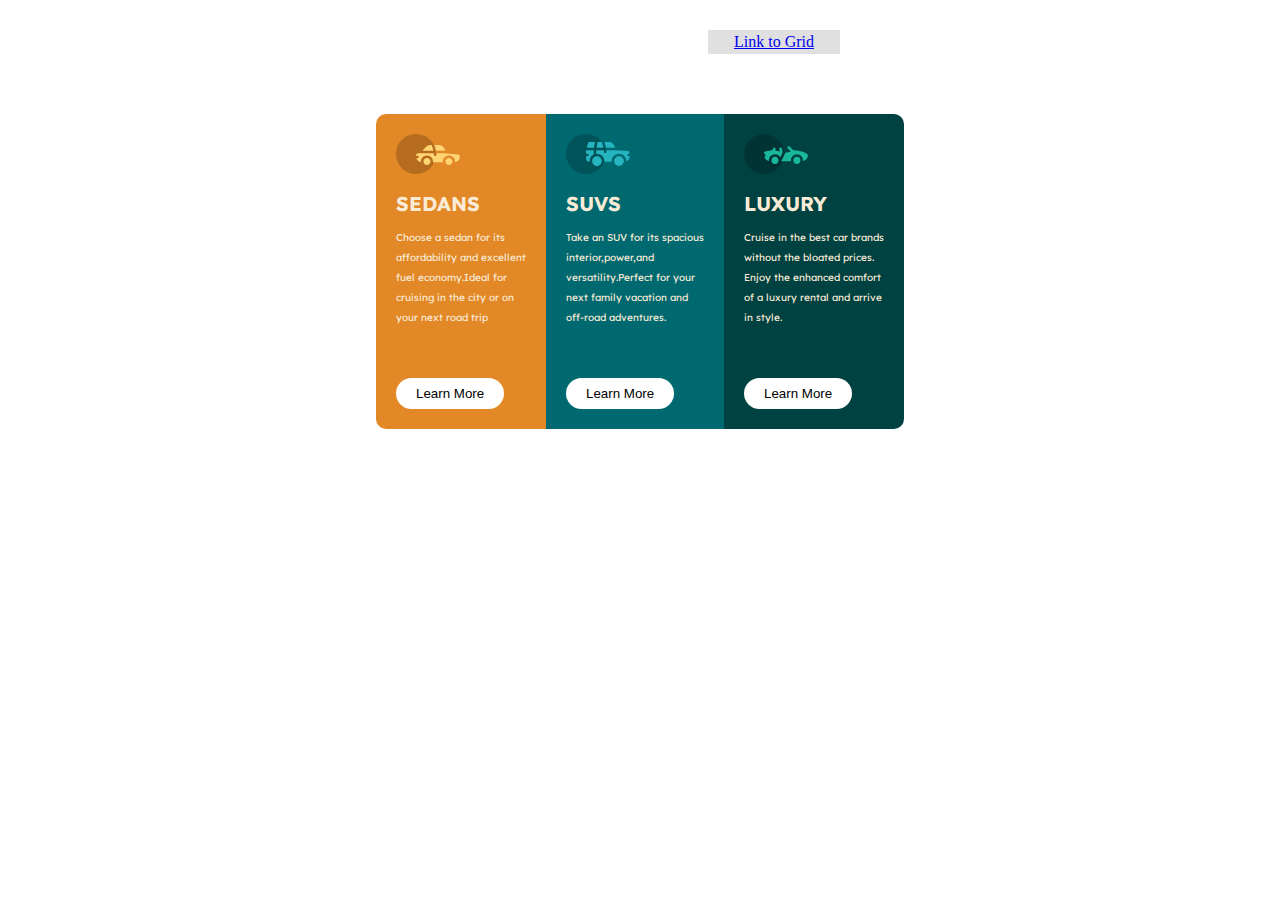
<file: index.html>
<!DOCTYPE html>
<html lang="en">

<head 
  <meta charset="UTF-8">
  <meta http-equiv="X-UA-Compatible" content="IE=edge">
  <meta name="viewport" content="width=device-width, initial-scale=1.0">
  <title> Column Card</title>
  <link rel="preconnect" href="https://fonts.googleapis.com">
  <link rel="preconnect" href="https://fonts.gstatic.com" crossorigin>
  <link href="https://fonts.googleapis.com/css2?family=Lexend+Deca:wght@200&display=swap" rel="stylesheet">
  <style>
    .main-div {
      display: flex;
      padding: 0%;
      box-sizing: border-box;
      justify-content: center;
      align-items: center;
      margin: auto;
      flex-direction: row;
      width: 100%;
    }

    @media (max-width:375px) {
      .main-div {
        flex-direction: column;
      }
    }

    .card1 {
      color: antiquewhite;
      font-size: 10px;
      font-family: 'Lexend Deca', sans-serif;
      margin-top: 60px;
      padding: 2em;
      /* padding-bottom: 100px; */
      line-height: 20px;

    }

    .col2 {
      background-color: hsl(184, 100%, 22%);
    }

    .col3 {
      background-color: hsl(179, 100%, 13%);
        }

    .col1 {
      background-color: hsl(31, 77%, 52%)
    }

    .rad {
      border-top-left-radius: 10px;
      border-bottom-left-radius: 10px;
    }

    .rad3 {
      border-bottom-right-radius: 10px;
      border-top-right-radius: 10px;
    }

    .btn-div {
      margin-top: 50px;
    }

    .btn-style {
      cursor: pointer;
       background-color: white;
       border-radius: 20px;
       padding: 8px 20px;
       border:none;
    }
    .btn-style:hover{
      background-color: transparent !important;
      border-color: white;
      border-style: solid;
      border-width: 2px;
      color:white;
    }

    .style{
      background-color:#e0e0e0;
      color: white;
      margin-left: 700px;
       justify-content: center;
       text-align: center;
       padding: 3px 6px;
       width: 120px;
       margin-top: 30px;
       
    }
  </style>
</head>

<body>
  <header class="style">
    <a href="grid.html">Link to Grid</a>
  </header>  
  <div class="main-div">
    <div class="card1 col1 rad">
      <img src="image/image sedans.svg" alt="sedan">
      <h1>SEDANS</h1>
      <p>
        Choose a sedan for its <br>
        affordability and excellent <br>
        fuel economy.Ideal for <br>
        cruising in the city or on <br>
        your next road trip
      </p>
      <div class="btn-div">
        <button class="btn1 col1 btn-style">Learn More</button>
      </div>
    </div>
    <div class="card1 col2">
      <img src="image/image suv.svg" alt="" srcset="">
      <h1>SUVS</h1>
      <p>
        Take an SUV for its spacious <br>
        interior,power,and <br>
        versatility.Perfect for your <br>
        next family vacation and <br>
        off-road adventures.
      </p>
      <div class="btn-div">
        <button class="btn2 col2 btn-style">
      Learn More
      </button>
      </div>
    </div>
    <div class="card1 col3  rad3">
      <img src="image/image luxury.svg" alt="" srcset="">
      <h1>LUXURY </h1>
      <p>
        Cruise in the best car brands <br>
        without the bloated prices. <br>
        Enjoy the enhanced comfort <br>
        of a luxury rental and arrive <br>
        in style.
      </p>
      <div class="btn-div">
        <button class="btn3 col3 btn-style">Learn More</button>
      </div>
    </div>
  </div>
</body>

</html>
</file>
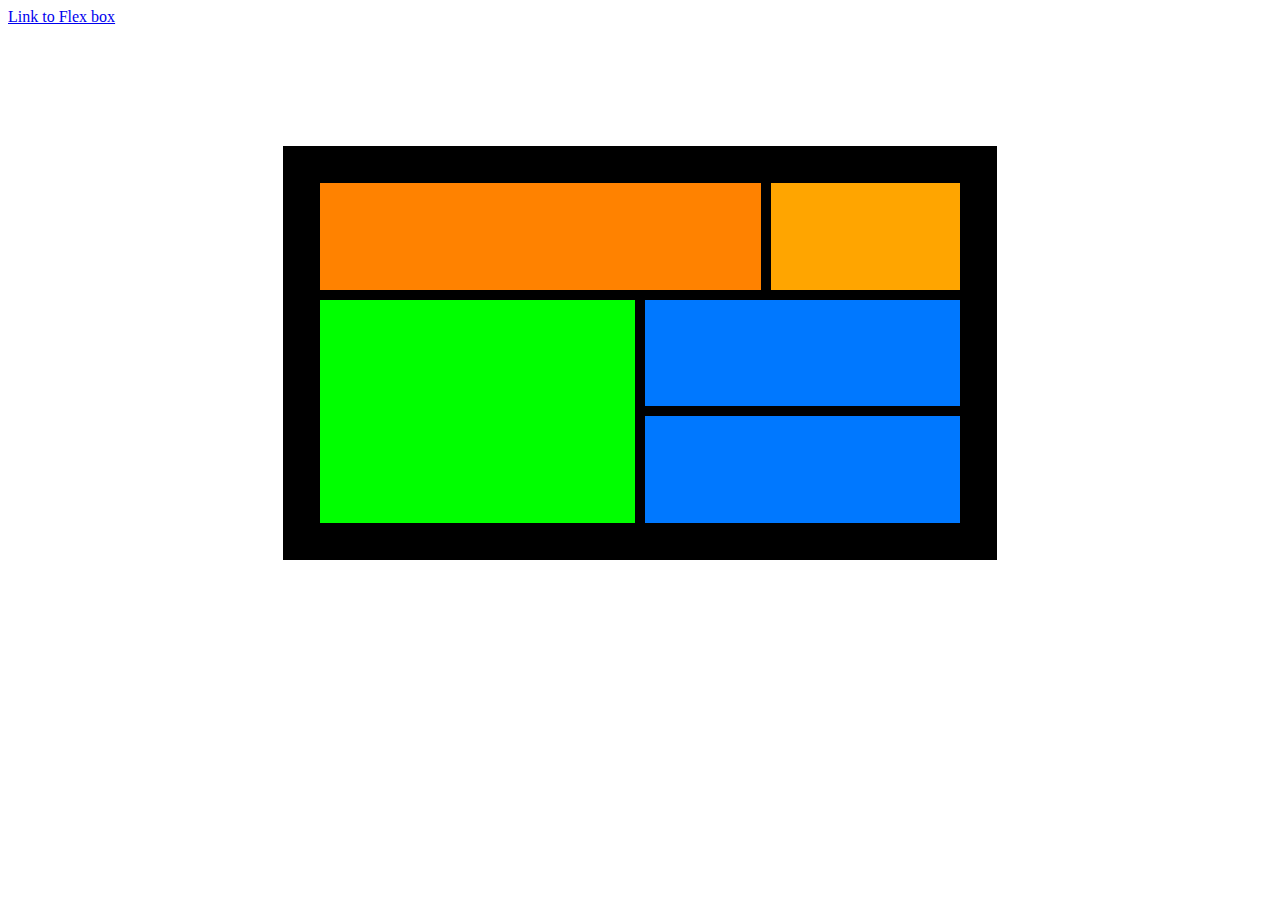
<file: grid.html>
<!DOCTYPE html>
<html lang="en">

<head>
    <meta charset="UTF-8">
    <meta http-equiv="X-UA-Compatible" content="IE=edge">
    <meta name="viewport" content="width=device-width, initial-scale=1.0">
    <title>Grid</title>
    <link rel="stylesheet" href="css/grid.css">
</head>

<body> 
    <header>
        <a href="index.html"> Link to Flex box</a>
    </header>
    <main>
        <div class="itema"></div>
        <div class="itemb"></div>
        <div class="itemc"></div>
        <div class="itemd"></div>
        <div class="iteme"></div>
     </main>

</body>

</html>
</file>
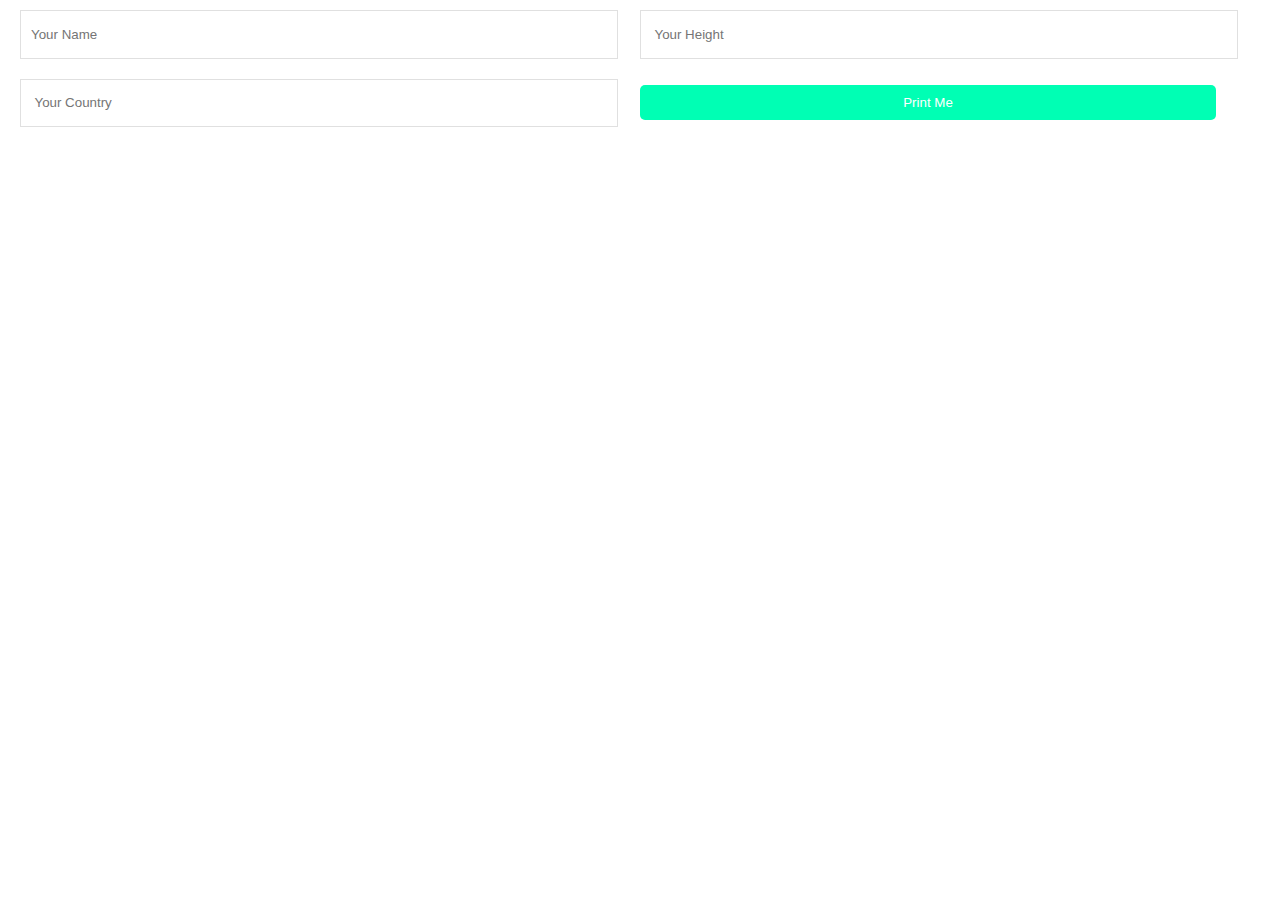
<file: index3.html>
<!DOCTYPE html>
<html lang="en">
<head>
    <meta charset="UTF-8">
    <meta http-equiv="X-UA-Compatible" content="IE=edge">
    <meta name="viewport" content="width=device-width, initial-scale=1.0">
    <title>Calculating</title>
    <link rel="stylesheet" href="css/style.css">
</head>
<body>
    <form class="w-100" action="">
        <div class="margin-1">
            <input type="text" name="" id="myname" placeholder="Your Name">
        </div>
        <div class="margin-1">
            <input type="text" name="" id="myheight" placeholder=" Your Height">
            </div>
            <div class="margin-1">
             <input type="text" name="" id="mycountry" placeholder=" Your Country">
                </div>
        
         <div class="btn margin-1">
            <button onclick="print()" class="contact-btn btn-style">Print Me </button>
         </div>        
    </form>
    <script>
        function print(){
        
            var nameElement = document.getElementById("myname").value;
            var rjay = document.getElementById("myheight").value;
            var country = document.getElementById("mycountry").value;
            
            alert(" Your Name is = "+nameElement+"\r\n"+"Your Height is"+rjay+"\r\n"+
            "Your Country is"+country);
        }        // alert("hello");
    </script>
</body>

</html>
</file>
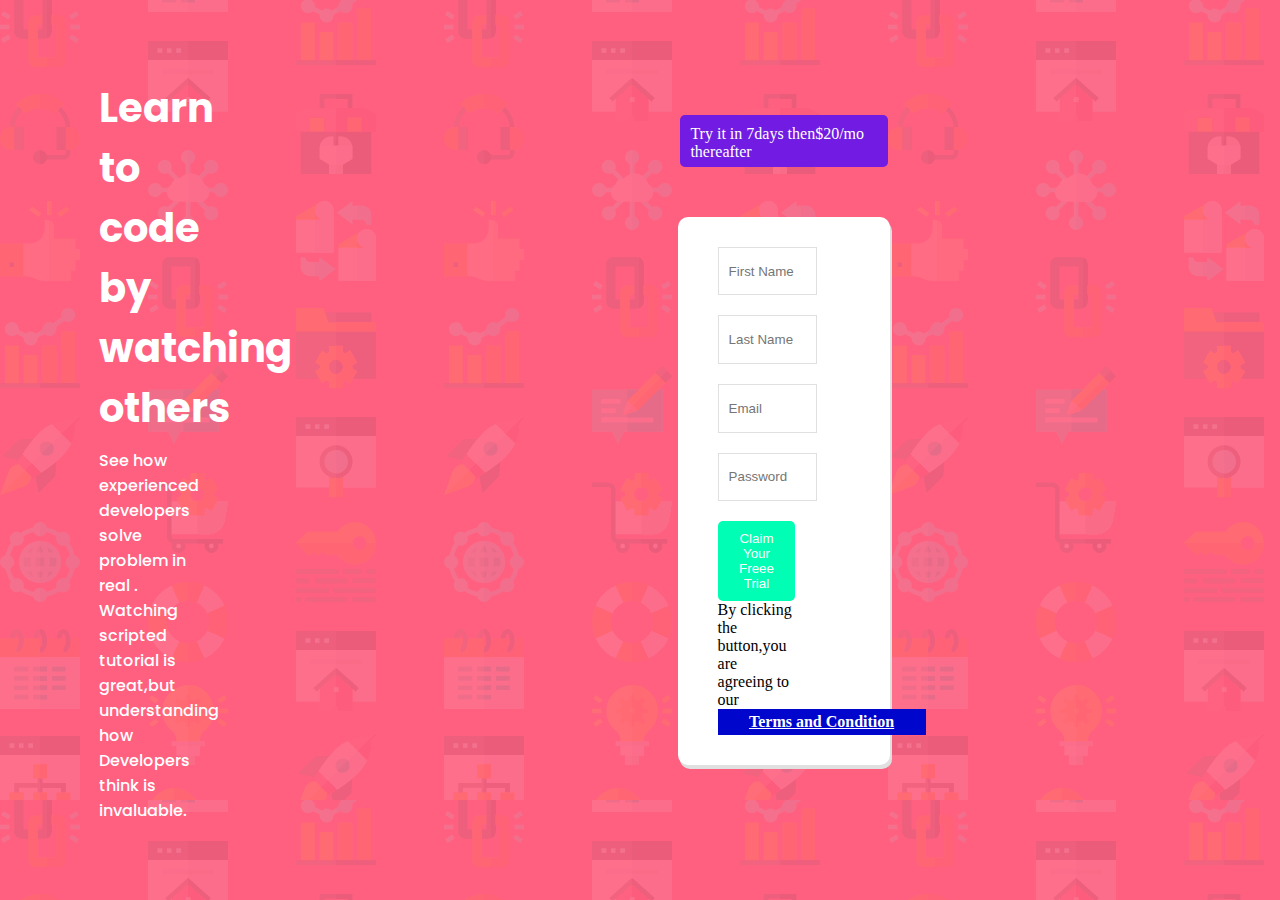
<file: media.html>
<!DOCTYPE html>
<html lang="en">

<head>
    <meta charset="UTF-8"> 
    <meta http-equiv="X-UA-Compatible" content="IE=edge">
    <meta name="viewport" content="width=device-width, initial-scale=1.0">
    <title>Media Query</title>
    <link rel="stylesheet" href="css/style.css">
    <link rel="preconnect" href="https://fonts.googleapis.com">
    <link rel="preconnect" href="https://fonts.gstatic.com" crossorigin>
    <link href="https://fonts.googleapis.com/css2?family=Poppins:wght@200&display=swap" rel="stylesheet">
</head>

<body>
    <div class="parent">

        <div class="container">
            <div class="d-flex">
                <div class="box1">
                    <h1 class="margin-1 f-1">Learn to code by watching others</h1>
                    <p class="margin-1">See how experienced developers solve problem in real . <br>
                        Watching scripted tutorial is great,but understanding how <br>
                        Developers think is invaluable.
                    </p>
                </div>
            </div>
        </div>
        <div class="container">
            <div class="d-flex">
                <div class="box2 w-65 d-flex">
                    <p> Try it in 7days
                        <span class="text1">then$20/mo thereafter</span>
                    </p>
                </div>
            </div>
            <div class="box3 d-flex">
                <div class="cardbox">
                    <form class="w-100" action="">
                        <div class="margin-1">
                            <input type="text" name="" id="" placeholder="First Name">
                        </div>
                        <div class="margin-1">
                            <input type="text" name="" id="" placeholder="Last Name">
                            </div>
                        <div class="margin-1">
                            <input type="email" name="" id="" placeholder="Email">
                        </div>
                        <div class="margin-1">
                            <input type="password" name="" id="" placeholder="Password">
                        </div>
                        <div class="btn margin-1">
                            <button class="contact-btn btn-style" type="submit">Claim Your Freee Trial </button>
                         <p> By clicking the button,you are agreeing to our <a href=""> Terms and Condition</a></p>
                        </div>
                    </form>
                </div>
            </div>


        </div>


    </div>

</body>

</html>
</file>
<file: css/grid.css>
main {
        padding: 2em;
        background-color: black;
        display: grid;
        grid-template-areas:
            'a a a b'
            'c c d d'
            'c c e e'
            ;
            height: 350px;
            width: 650px;
            margin: auto;
            margin-top:120px;
            
    }

    main div{
        padding: 2em;
        text-align: center;
        margin: 5px;

    }
    .itema {
        background-color: rgb(255, 130, 0);
        grid-area: a;

 }
    .itemb {
        background-color: rgb(255, 165, 0);
        grid-area: b;

    }
    .itemc {
        background-color: rgb(0, 255, 0);
        grid-area: c;
    }

    .itemd {
        background-color: rgb(0, 120, 255);
        grid-area: d;
    }
    .iteme {
        background-color: rgb(0, 120, 255);
        grid-area: e;
    }
</file>
<file: css/style.css>
*{
margin: 0;
}

.parent{
    display:flex;
    box-sizing: border-box;
    justify-content: center;
    background-image: url('../image/picture1.png');
    background-color: #ff6080;
    width: 100%;
    height: 100vh;
    margin: 0 auto;
   
}

.container{
    width: 50% ;
    display:block;
    margin: auto;
    vertical-align: middle;
    /* text-align: center; */
}

.d-flex{
    display: flex !important;
    justify-content: center;
}
 
.bg-purple{
    background-color: palevioletred;
}
 
.cardbox{
    margin-top: 50px;
    margin-bottom: 20px;
    display:flex;
    justify-content: center;
    background-color: white;
    border-radius:10px ;
    padding: 20px;
    box-shadow:2px 4px  #e0e0e0 ;
    width:60% ;
    /* min-height: 500px;    */
     /* text-align: center; */   
}
.w-100{
    width: 100% !important;
}
.margin-1{
    /* font-size: 1.8em; */
    margin: 10px 20px;
}

.margin-1 input{
    padding: 10px;
    border: 1px solid #e0e0e0;
    width: 100%;
    height: 2em;
}
.contact-btn{
background-color:rgb(0, 255, 180) ;
color: white;
padding:10px 10px;
width: 100%;
border-radius: 5px;
border: none;
cursor: pointer;
}
btn-style:hover{
    background-color: transparent !important;
}

.box2{
background-color:rgb(113, 27, 227);
color: white;
height: 2em;
border-radius: 5px;
width:65%;
padding: 10px;
display: flex;
justify-content: center;
}

@media (max-width:375px) {
    .parent {
      flex-direction: column;
    }
    .container{
        width: 100%; 
    }
  }
  .box1{
    font-family: 'Poppins', sans-serif;
    font-weight: 500;
    color: white;
}
.f-1{
    font-size: 2.5em;
}
a {
    display:block;
    font-weight:bold;
    color:#ffffff;
    background-color: #0006cc;
    text-align:center;
    padding: 4px;
    width: 200px;
    justify-content: center;
}
a:hover{
    background-color: #b3b3b3;
    color: #0006cc;
}

div{
    display:inline-block;
    width: 45%;
}
ol{
    list-style-type: upper-roman;
}
ul{
    list-style-type: square;
}
</file>
